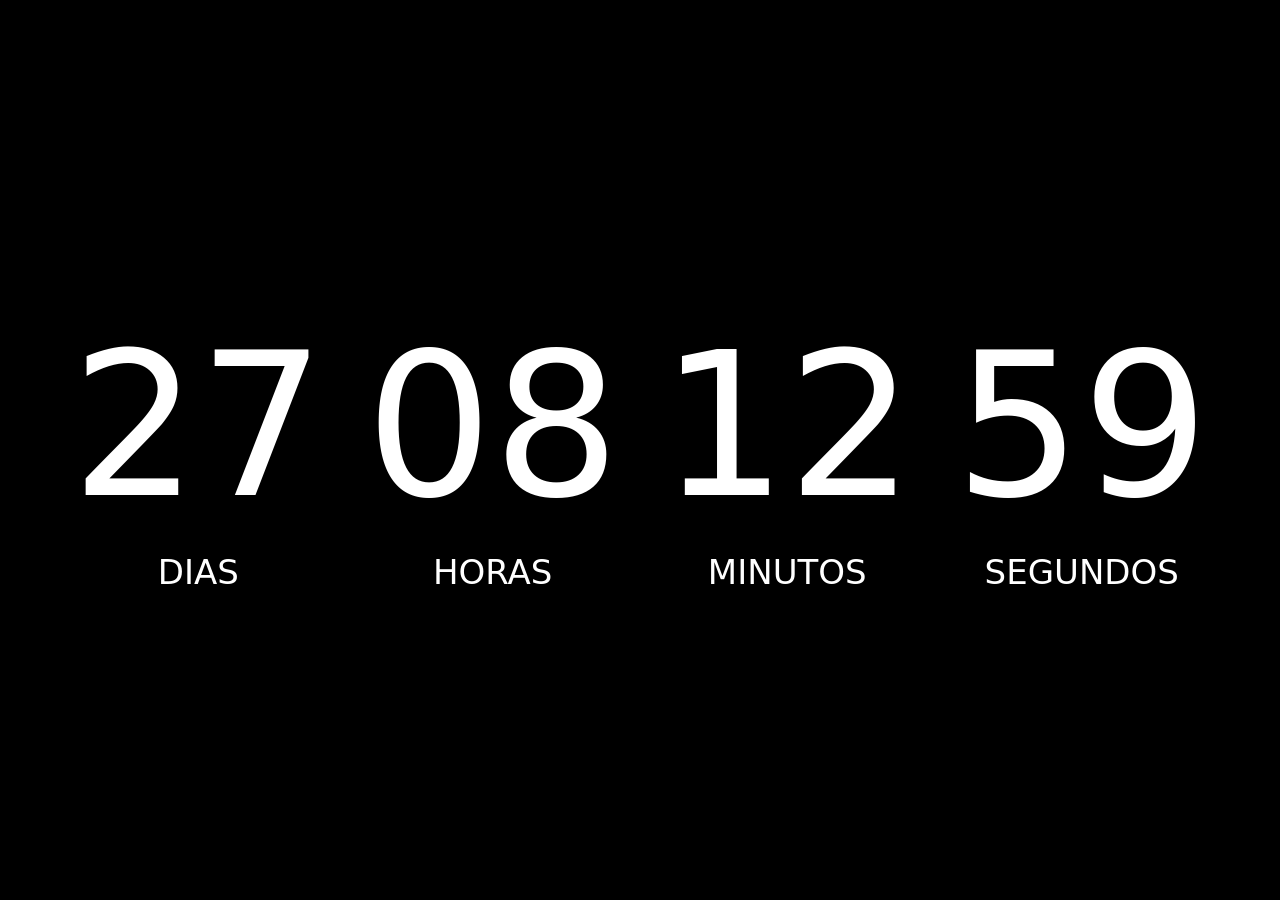
<file: index.html>
<!DOCTYPE html>
<html lang="pt-BR">
<head>
<meta charset="UTF-8" />
<meta name="viewport" content="width=device-width, initial-scale=1.0"/>

<link rel="stylesheet" href="style.css" />
<title>Countdown</title>
</head>

<body>

<div class="app">
  <div class="countdown">
    <div class="item">
      <div id="days" class="number">00</div>
      <div class="label">DIAS</div>
    </div>

    <div class="item">
      <div id="hours" class="number">00</div>
      <div class="label">HORAS</div>
    </div>

    <div class="item">
      <div id="minutes" class="number">00</div>
      <div class="label">MINUTOS</div>
    </div>

    <div class="item">
      <div id="seconds" class="number">00</div>
      <div class="label">SEGUNDOS</div>
    </div>
  </div>
</div>

<!-- SETTINGS -->
<div id="settings-btn">⚙️</div>

<div id="settings-panel">
  <h3>Configurações</h3>

  <label>Data</label>
  <input type="datetime-local" id="input-date"/>

  <label>Temas</label>
  <div id="themes">
    <div class="theme" data-theme="black"></div>
    <div class="theme" data-theme="bubblegum"></div>
    <div class="theme" data-theme="lofi"></div>
    <div class="theme" data-theme="aqua"></div>
    <div class="theme" data-theme="mint"></div>
    <div class="theme" data-theme="brasil"></div>
    <div class="theme" data-theme="white"></div>
  </div>

  <div class="setting-row" id="bg-row">
    <span>Background</span>
    <div id="bg-preview" class="preview"></div>
    <input type="color" id="input-bg-color" />
  </div>

  <div class="setting-row" id="font-row">
    <span>Fonte</span>
    <div id="font-preview" class="preview"></div>
    <input type="color" id="input-font-color" />
  </div>

  <button class="save-btn" id="save-btn">Salvar</button>
</div>

<script src="index.js"></script>

</body>
</html>
</file>
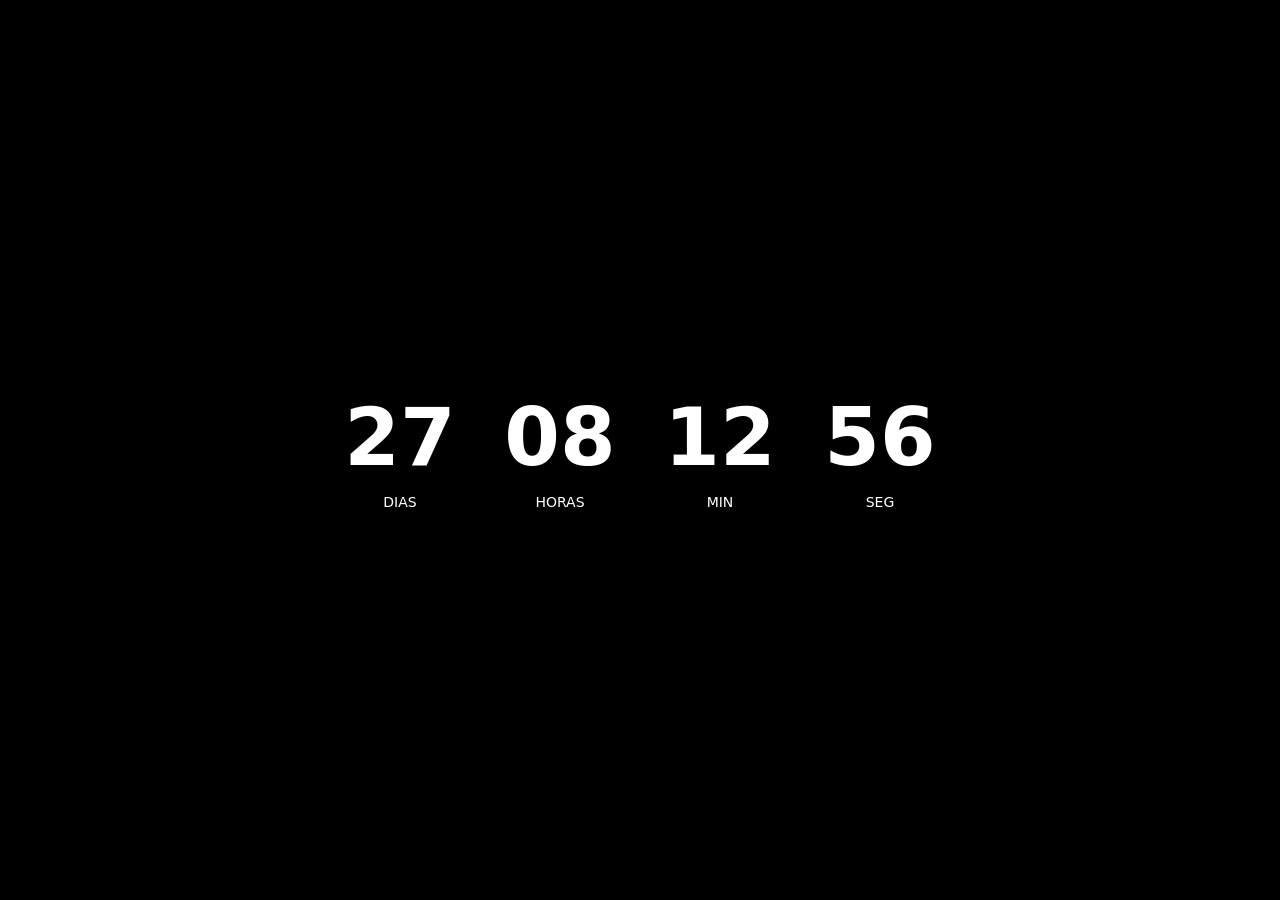
<file: html/index.html>
<!DOCTYPE html>
<html lang="pt-BR">
<head>
<meta charset="UTF-8" />
<meta name="viewport" content="width=device-width, initial-scale=1.0"/>

<link rel="stylesheet" href="../css/style.css" />
<title>Countdown</title>
</head>

<body>

<div class="app">
  <div class="countdown">
    <div class="item">
      <div id="days" class="number">00</div>
      <div class="label">DIAS</div>
    </div>

    <div class="item">
      <div id="hours" class="number">00</div>
      <div class="label">HORAS</div>
    </div>

    <div class="item">
      <div id="minutes" class="number">00</div>
      <div class="label">MIN</div>
    </div>

    <div class="item">
      <div id="seconds" class="number">00</div>
      <div class="label">SEG</div>
    </div>
  </div>
</div>

<!-- SETTINGS -->
<div id="settings-btn">⚙️</div>

<div id="settings-panel">
  <h3>Configurações</h3>

  <label>Data:</label>
  <input type="datetime-local" id="input-date"/>

  <label>Temas:</label>
  <div id="themes">
    <div class="theme" data-theme="bubblegum"></div>
    <div class="theme" data-theme="lofi"></div>
    <div class="theme" data-theme="aqua"></div>
    <div class="theme" data-theme="mint"></div>
    <div class="theme" data-theme="honey"></div>
    <div class="theme" data-theme="blush"></div>
    <div class="theme" data-theme="black"></div>
  </div>

  <div class="setting-row" id="bg-row">
    <span>Background</span>
    <div id="bg-preview" class="preview"></div>
    <input type="color" id="input-bg-color" />
  </div>

  <div class="setting-row" id="font-row">
    <span>Fonte</span>
    <div id="font-preview" class="preview"></div>
    <input type="color" id="input-font-color" />
  </div>

  <button id="save-btn">Salvar</button>
</div>

<script src="../javascript/index.js"></script>

</body>
</html>
</file>
<file: style.css>
* {
  margin: 0;
  padding: 0;
  box-sizing: border-box;
}

html, body {
  height: 100%;
  overflow: hidden;
  touch-action: none; /* prevents scroll gestures */
}

body {
  position: fixed;
  width: 100%;
}

body {
  font-family: Inter, system-ui, sans-serif;
}

/* APP */
.app {
  height: 100dvh;
  display: flex;
  align-items: center;
  justify-content: center;
}

/* COUNTDOWN */
.countdown {
  display: flex;
  gap: 40px;
}

.item {
  text-align: center;
}

.number {
  font-size: 200px;
  font-weight: 100;
  font-variant-numeric: tabular-nums;
  text-align: center;
}

.label {
  margin-top: 10px;
  font-size: 34px;
    text-align: center;
  font-weight: 100;
}

/* SETTINGS BUTTON */
#settings-btn {
  position: fixed;
  bottom: 20px;
  right: 20px;
  cursor: pointer;
  opacity: 0;
  transition: 0.3s;
}

#settings-btn.visible {
  opacity: 1;
}

/* PANEL (ALWAYS WHITE) */
#settings-panel {
  position: fixed;
  bottom: 80px;
  right: 20px;
  background: white;
  color: black;
  padding: 20px;
  border-radius: 12px;
  width: 260px;
  display: none;
}

#settings-panel.visible {
  display: block;
}

#settings-panel h3 {
  margin-bottom: 10px;
}

#settings-panel input,
#settings-panel select,
#settings-panel button {
  width: 100%;
  margin-top: 8px;
}

#themes {
  display: flex;
  align-items: end;
  justify-content: space-evenly;
  gap: 5px;
  margin-top: 8px;
}

.theme {
  width: 25px;
  height: 25px;
  min-width: 25px;   /* prevents shrinking */
  min-height: 25px;  /* prevents shrinking */
  border-radius: 50%;
}

.theme:hover {
  transform: scale(1.2);
  transition: 0.3s;
  cursor: pointer;
}

/* theme colors */
[data-theme="black"] { background: #000; }
[data-theme="bubblegum"] { background: #f7a1c4; }
[data-theme="lofi"] { background: #b8a1d9; }
[data-theme="aqua"] { background: #9ec3da; }
[data-theme="mint"] { background: #9fd3c7; }
[data-theme="brasil"] { background: #ffdd00; }
[data-theme="white"] { background: #ececec; }


#input-bg-color,
#input-font-color {
  position: absolute;
  opacity: 0;
  pointer-events: auto;
  width: 40px;
  height: 40px;
}

/* PREVIEW */
.setting-row {
  display: flex;
  padding: 1rem;
  justify-content: space-between;
  align-items: center;
  margin-top: 10px;
  cursor: pointer;
  border-radius: 1rem;
}

.setting-row:hover {
  background: rgba(0, 0, 0, 0.05);
}

.preview {
  width: 30px;
  border: 1px solid black;
  height: 20px;
  border-radius: 4px;
}

.save-btn {
  margin-top: 1rem;
  padding: 1rem;
  background: black;
  color: white;
  border: none;
  border-radius: 1rem;
  cursor: pointer;
}

/* MOBILE */
@media (max-width: 768px) {
  /* stack countdown vertically */
  .countdown {
    flex-direction: column;
    gap: 20px;
  }

  .item {
    display: flex;
    flex-direction: column;
    align-items: center;
  }

  /* smaller numbers */
  .number {
    font-size: 80px;
  }

  .label {
    font-size: 18px;
    margin-top: 4px;
  }

  /* center settings panel */
  #settings-panel {
    left: 50%;
    right: auto;
    bottom: auto;
    top: 50%;
    transform: translate(-50%, -50%);
    width: 90%;
    max-width: 320px;
  }

  /* optional: make button easier to tap */
  #settings-btn {
    bottom: 16px;
    right: 16px;
  }
}
</file>
<file: css/style.css>
* {
  margin: 0;
  padding: 0;
  box-sizing: border-box;
}

body {
  font-family: Inter, system-ui, sans-serif;
}

/* APP */
.app {
  height: 100vh;
  display: flex;
  align-items: center;
  justify-content: center;
}

/* COUNTDOWN */
.countdown {
  display: flex;
  gap: 40px;
}

.item {
  text-align: center;
}

.number {
  font-size: 80px;
  font-weight: 700;

  /* 🔥 Fix jump */
  font-variant-numeric: tabular-nums;

  width: 120px;
  text-align: center;
}

.label {
  margin-top: 10px;
  font-size: 14px;
}

/* SETTINGS BUTTON */
#settings-btn {
  position: fixed;
  bottom: 20px;
  right: 20px;
  cursor: pointer;
  opacity: 0;
  transition: 0.3s;
}

#settings-btn.visible {
  opacity: 1;
}

/* PANEL (ALWAYS WHITE) */
#settings-panel {
  position: fixed;
  bottom: 80px;
  right: 20px;
  background: white;
  color: black;
  padding: 20px;
  border-radius: 12px;
  width: 260px;
  display: none;
}

#settings-panel.visible {
  display: block;
}

#settings-panel h3 {
  margin-bottom: 10px;
}

#settings-panel input,
#settings-panel select,
#settings-panel button {
  width: 100%;
  margin-top: 8px;
}

/* THEMES */
#themes {
  display: flex;
  gap: 10px;
  margin-top: 10px;
}

.theme {
  width: 30px;
  height: 25px;
  border-radius: 50%;
  cursor: pointer;
}

/* theme colors */
[data-theme="bubblegum"] { background: #f7a1c4; }
[data-theme="lofi"] { background: #b8a1d9; }
[data-theme="aqua"] { background: #9ec3da; }
[data-theme="mint"] { background: #9fd3c7; }
[data-theme="honey"] { background: #f2d6a2; }
[data-theme="blush"] { background: #e7b6c2; }
[data-theme="black"] { background: #000; }

/* COLOR PICKER FIX */
#input-bg-color,
#input-font-color {
  position: fixed;
  opacity: 0;
  pointer-events: none;
}

/* PREVIEW */
.setting-row {
  display: flex;
  padding: 1rem;
  justify-content: space-between;
  align-items: center;
  margin-top: 10px;
  cursor: pointer;
}

.setting-row:hover {
  background: rgba(0, 0, 0, 0.05);
}

.preview {
  width: 30px;
  border: 1px solid black;
  height: 20px;
  border-radius: 4px;
}
</file>
